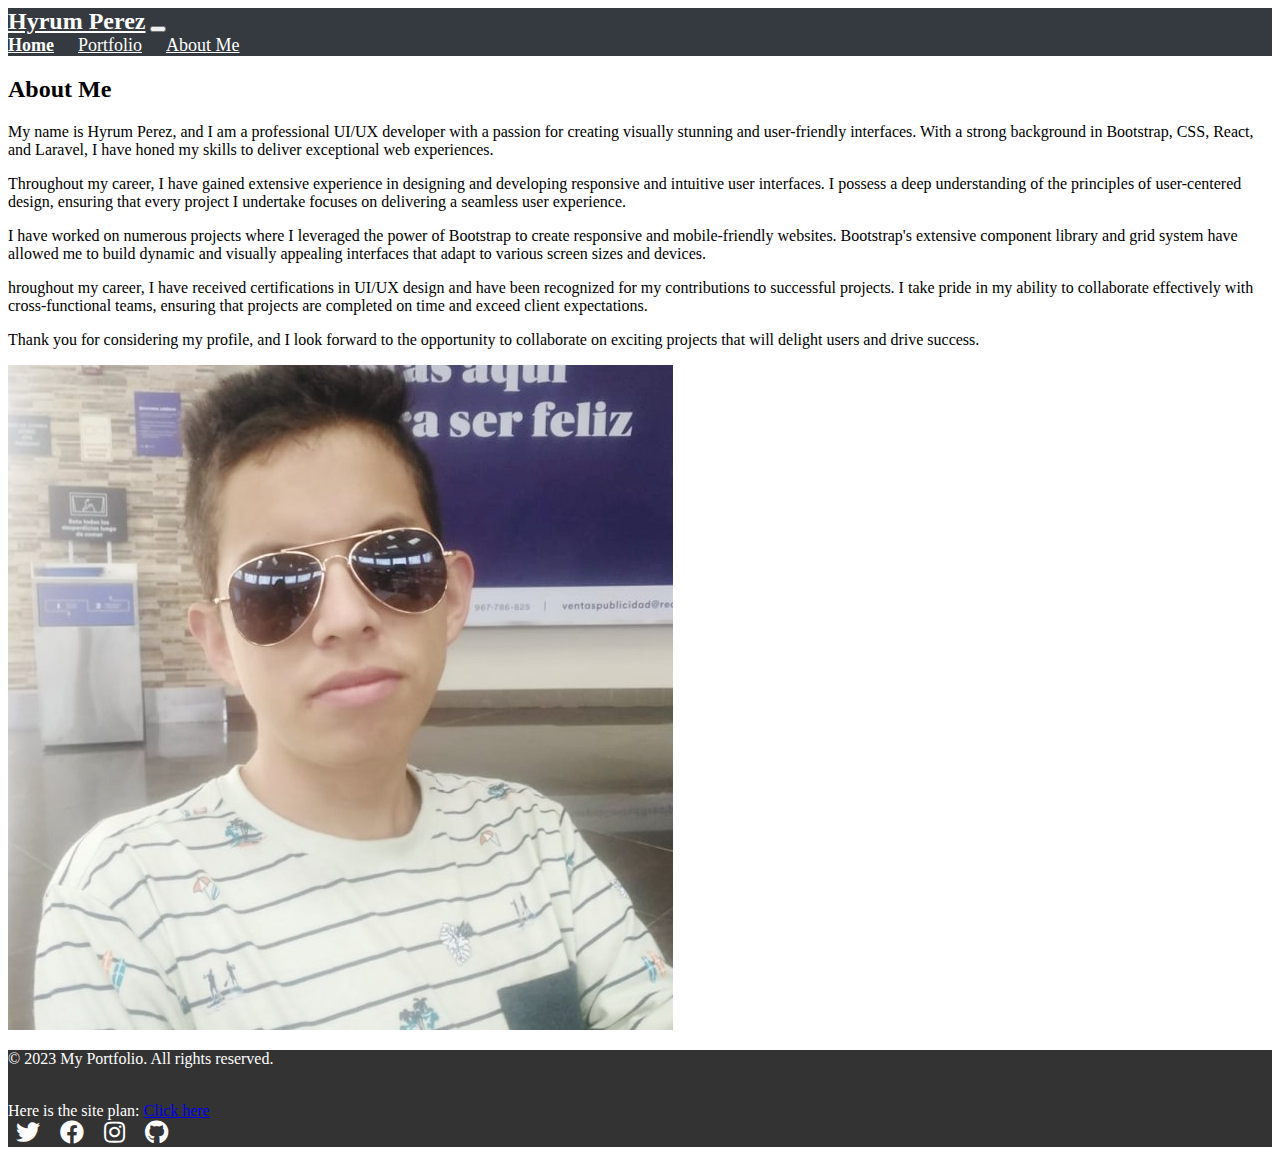
<file: about-me.html>
<!DOCTYPE html>
<html lang="en">

<head>
  <meta charset="UTF-8">
  <meta name="viewport" content="width=device-width, initial-scale=1.0">
  <link href="https://cdn.jsdelivr.net/npm/bootstrap@5.3.0/dist/css/bootstrap.min.css" rel="stylesheet" integrity="sha384-9ndCyUaIbzAi2FUVXJi0CjmCapSmO7SnpJef0486qhLnuZ2cdeRhO02iuK6FUUVM" crossorigin="anonymous">
  <link rel="stylesheet" href="styles.css">
  <link rel="stylesheet" href="https://cdnjs.cloudflare.com/ajax/libs/font-awesome/5.15.4/css/all.min.css">
  <title>Hyrum Perez - Portfolio</title>
</head>

<body>
  <!-- Navigation -->
  <nav class="navbar navbar-expand-lg">
  <div class="container-fluid">
    <a class="navbar-brand" href="index.html">Hyrum Perez</a>
    <button class="navbar-toggler" type="button" data-bs-toggle="collapse" data-bs-target="#navbarNavAltMarkup" aria-controls="navbarNavAltMarkup" aria-expanded="false" aria-label="Toggle navigation">
      <span class="navbar-toggler-icon"></span>
    </button>
    <div class="collapse navbar-collapse" id="navbarNavAltMarkup">
      <div class="navbar-nav">
        <a class="nav-link active" aria-current="page" href="index.html">Home</a>
        <a class="nav-link" href="portfolio.html">Portfolio</a>
        <a class="nav-link" href="about-me.html">About Me</a>
      </div>
    </div>
  </div>
</nav>

    <section id="about-me" class="py-5">
    <div class="container">
      <div class="row">
        <div class="col-lg-6">
          <h2 class="mb-4">About Me</h2>
          <p>My name is Hyrum Perez, and I am a professional UI/UX developer with a passion for creating visually stunning and user-friendly interfaces. With a strong background in Bootstrap, CSS, React, and Laravel, I have honed my skills to deliver exceptional web experiences.</p>

<p>Throughout my career, I have gained extensive experience in designing and developing responsive and intuitive user interfaces. I possess a deep understanding of the principles of user-centered design, ensuring that every project I undertake focuses on delivering a seamless user experience.</p>

<p>I have worked on numerous projects where I leveraged the power of Bootstrap to create responsive and mobile-friendly websites. Bootstrap's extensive component library and grid system have allowed me to build dynamic and visually appealing interfaces that adapt to various screen sizes and devices.</p>


<p>hroughout my career, I have received certifications in UI/UX design and have been recognized for my contributions to successful projects. I take pride in my ability to collaborate effectively with cross-functional teams, ensuring that projects are completed on time and exceed client expectations.</p>

<p>Thank you for considering my profile, and I look forward to the opportunity to collaborate on exciting projects that will delight users and drive success.</p>
        </div>
        <div class="col-lg-6">
          <img src="assets/profile-picture.jpg" alt="Profile Picture" class="img-fluid rounded-circle">
        </div>
      </div>
    </div>
  </section>

  <footer class="bg-dark text-light text-center py-3">
    <div class="container">
      <p>&copy; 2023 My Portfolio. All rights reserved.</p><br><p>Here is the site plan: <a href="https://hyrumpro.github.io/byu-repository-project/">Click here</a></p>
      <div class="social-icons">
        <a href="#"><i class="fab fa-twitter"></i></a>
        <a href="#"><i class="fab fa-facebook"></i></a>
        <a href="#"><i class="fab fa-instagram"></i></a>
        <a href="#"><i class="fab fa-github"></i></a>
      </div>
    </div>
  </footer>



  <!-- Pop-up content -->
<div id="popup" class="popup">
  <div class="popup-content">
    <span class="close">&times;</span>
    <h2>Wireframe of this page</h2>
    <img src="assets/about-me-wire.png" alt="Pop-up Image">
    <p>See The complete WireFrame!.</p>
    <a href="https://www.canva.com/design/DAFmvkcXUKo/KirtG4ogWhWv3PDVDXTi1Q/view?utm_content=DAFmvkcXUKo&utm_campaign=designshare&utm_medium=link&utm_source=publishsharelink" class="btn btn-primary">See Now!</a>
  </div>
</div>


  <script>
    window.onload = function() {
  setTimeout(function() {
    document.getElementById('popup').style.display = 'block';
  }, 5000);
};

document.getElementsByClassName('close')[0].onclick = function() {
  document.getElementById('popup').style.display = 'none';
};
  </script>





  <script src="https://code.jquery.com/jquery-3.5.1.slim.min.js"></script>
  <script src="https://cdn.jsdelivr.net/npm/bootstrap@5.3.0/dist/js/bootstrap.bundle.min.js" integrity="sha384-geWF76RCwLtnZ8qwWowPQNguL3RmwHVBC9FhGdlKrxdiJJigb/j/68SIy3Te4Bkz" crossorigin="anonymous"></script>  
</body>

</html>
</file>
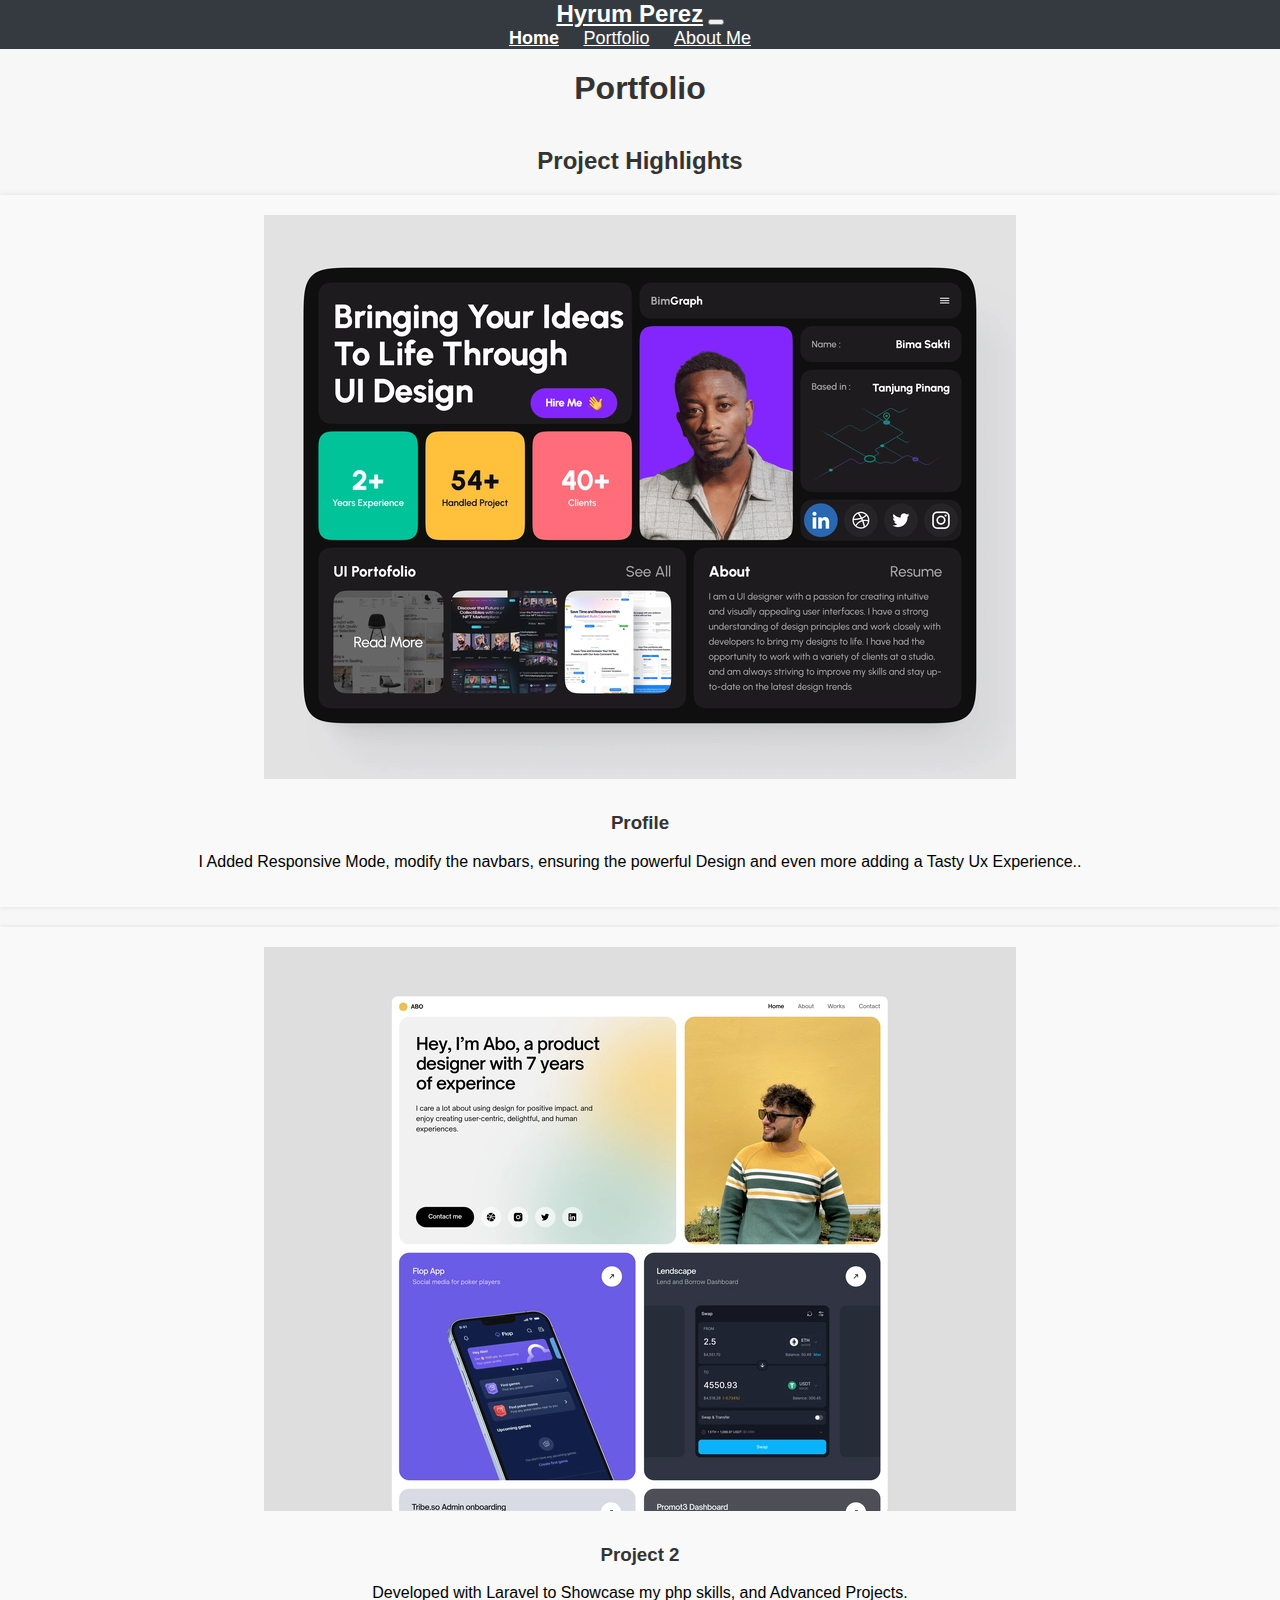
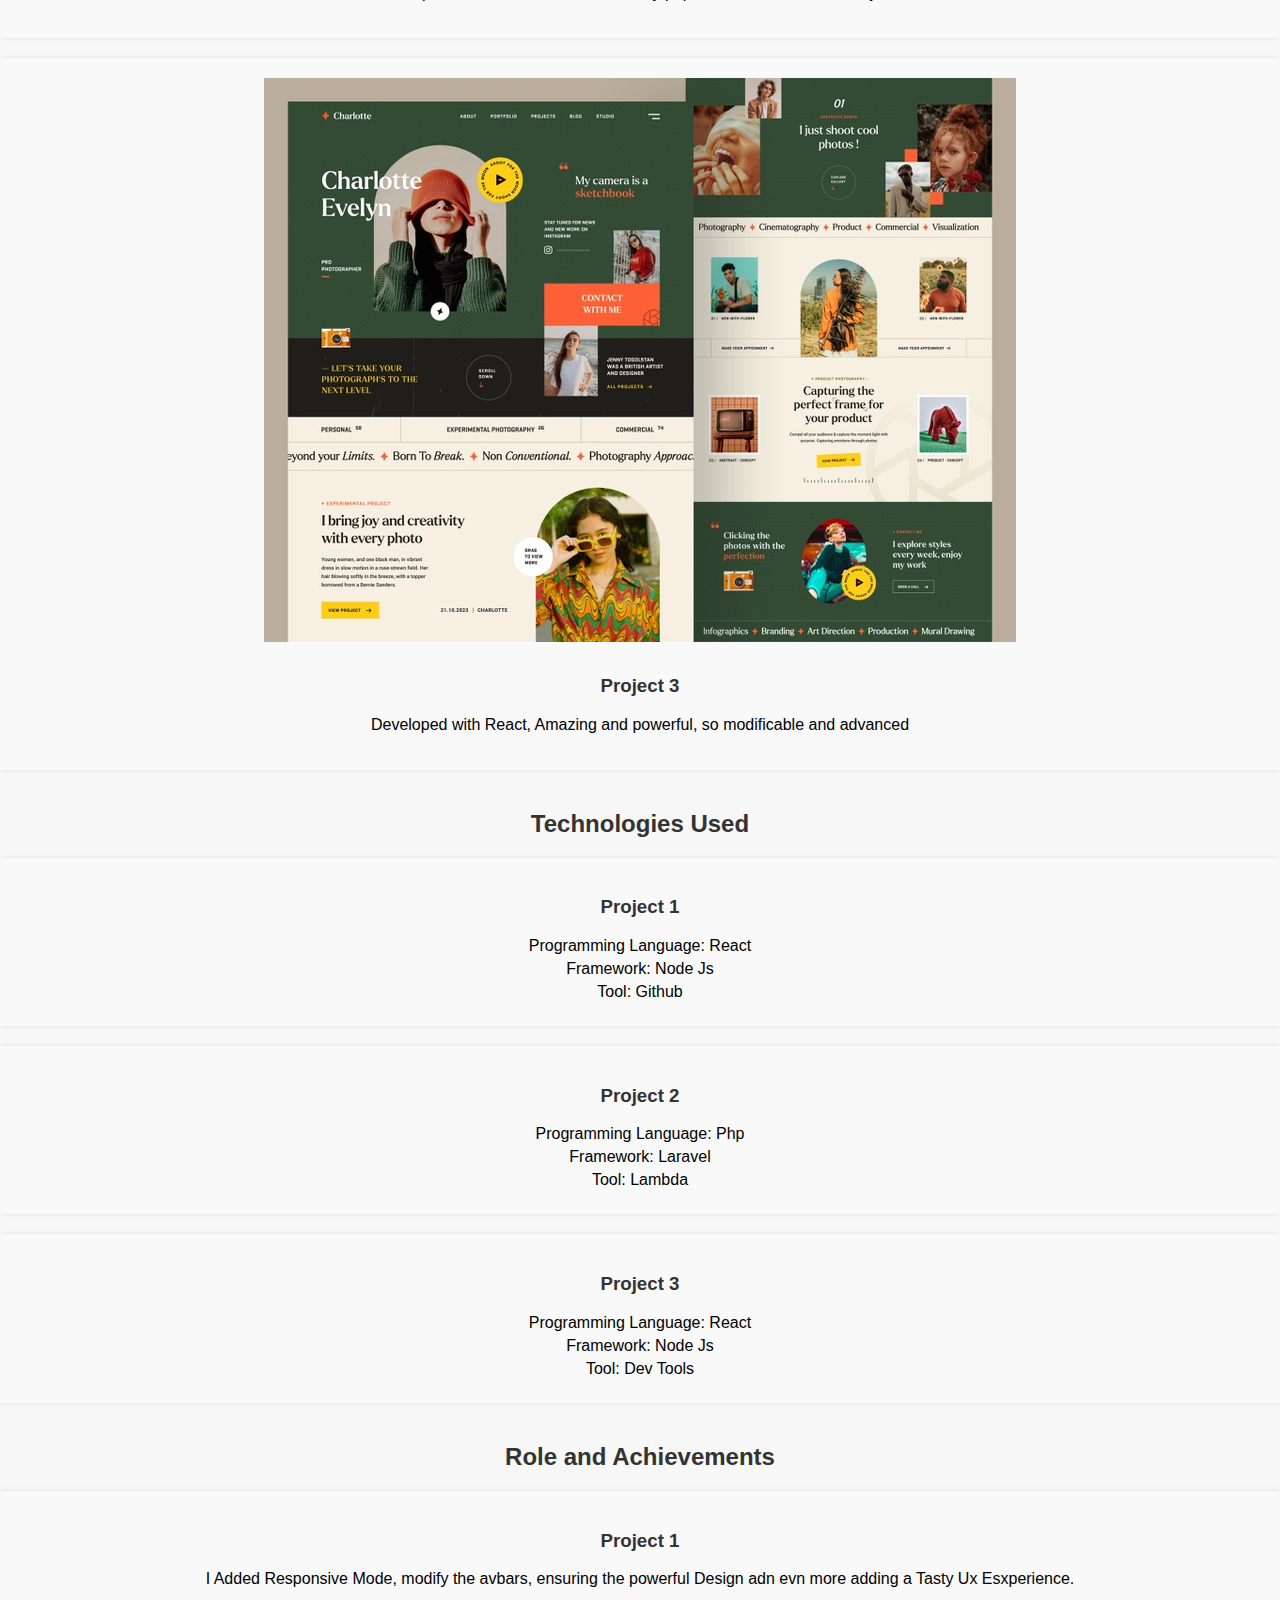
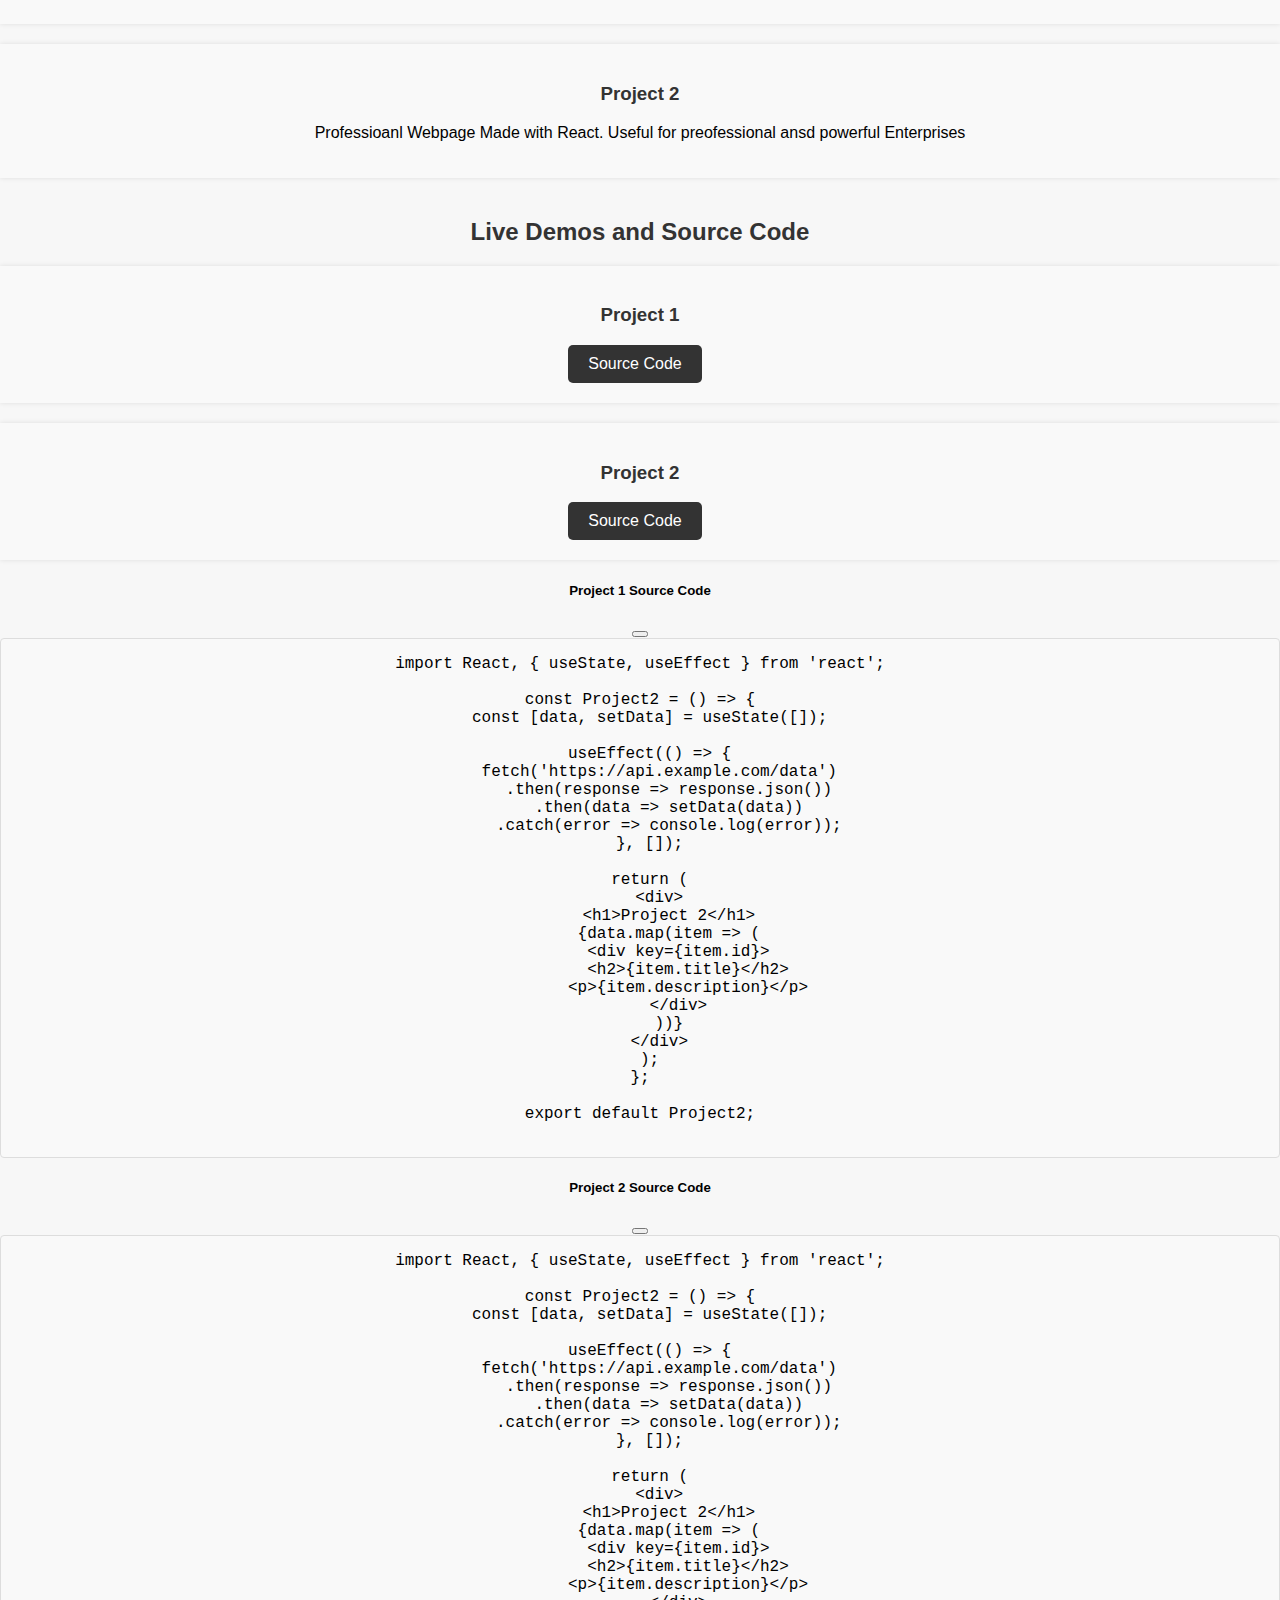
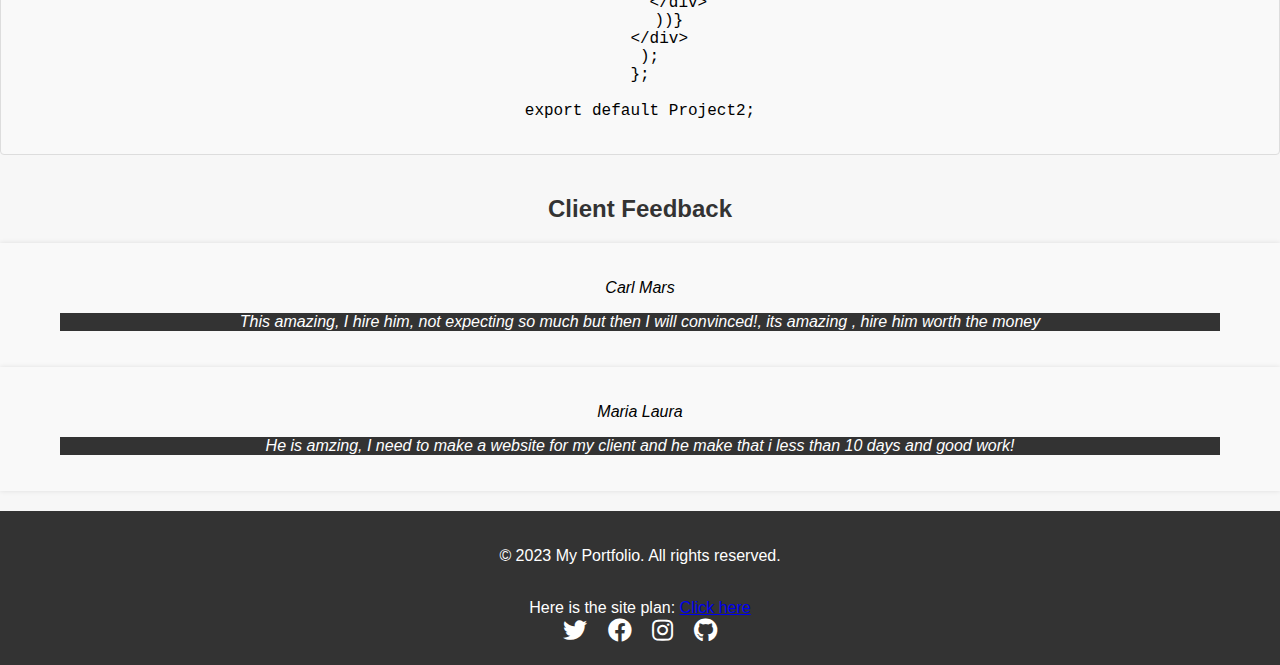
<file: portfolio.html>
<!DOCTYPE html>
<html lang="en">

<head>
  <meta charset="UTF-8">
  <meta name="viewport" content="width=device-width, initial-scale=1.0">
  <link href="https://cdn.jsdelivr.net/npm/bootstrap@5.3.0/dist/css/bootstrap.min.css" rel="stylesheet" integrity="sha384-9ndCyUaIbzAi2FUVXJi0CjmCapSmO7SnpJef0486qhLnuZ2cdeRhO02iuK6FUUVM" crossorigin="anonymous">
  <link rel="stylesheet" href="https://cdnjs.cloudflare.com/ajax/libs/font-awesome/5.15.4/css/all.min.css">
  <link rel="stylesheet" href="styles2.css">

  <!-- Swiper CSS -->

  <title>Hyrum Perez - Portfolio</title>
</head>

<body>
  <!-- Navigation -->
  <nav class="navbar navbar-expand-lg">
  <div class="container-fluid">
    <a class="navbar-brand" href="index.html">Hyrum Perez</a>
    <button class="navbar-toggler" type="button" data-bs-toggle="collapse" data-bs-target="#navbarNavAltMarkup" aria-controls="navbarNavAltMarkup" aria-expanded="false" aria-label="Toggle navigation">
      <span class="navbar-toggler-icon"></span>
    </button>
    <div class="collapse navbar-collapse" id="navbarNavAltMarkup">
      <div class="navbar-nav">
        <a class="nav-link active" aria-current="page" href="index.html">Home</a>
        <a class="nav-link" href="portfolio.html">Portfolio</a>
        <a class="nav-link" href="about-me.html">About Me</a>
      </div>
    </div>
  </div>
</nav>

   <h1>Portfolio</h1>

  <section id="highlights">
    <h2>Project Highlights</h2>
    <div class="project-card">
      <img src="assets/portfolio-q.webp" alt="Project 1">
      <h3>Profile</h3>
      <p>I Added Responsive Mode, modify the navbars, ensuring the powerful Design and even more adding a Tasty Ux Experience..</p>
    </div>
    <div class="project-card">
      <img src="assets/portfolio2.webp" alt="Project 2">
      <h3>Project 2</h3>
      <p>Developed with Laravel to Showcase my php skills, and Advanced Projects.</p>
    </div>
    <div class="project-card">
      <img src="assets/portfolio3.webp" alt="Project 3">
      <h3>Project 3</h3>
      <p>Developed with React, Amazing and powerful, so modificable and advanced</p>
    </div>  </section>

  <section id="technologies">
    <h2>Technologies Used</h2>
    <div class="project-card">
      <h3>Project 1</h3>
      <ul>
        <li>Programming Language: React</li>
        <li>Framework: Node Js</li>
        <li>Tool: Github</li>
      </ul>
    </div>
    <div class="project-card">
      <h3>Project 2</h3>
      <ul>
        <li>Programming Language: Php</li>
        <li>Framework: Laravel</li>
        <li>Tool: Lambda</li>
      </ul>
    </div>
    <div class="project-card">
      <h3>Project 3</h3>
      <ul>
        <li>Programming Language: React</li>
        <li>Framework: Node Js</li>
        <li>Tool: Dev Tools</li>
      </ul>
    </div>
  </section>

  <section id="role-achievements">
    <h2>Role and Achievements</h2>
    <div class="project-card">
      <h3>Project 1</h3>
      <p>I Added Responsive Mode, modify the avbars, ensuring the powerful Design adn evn more adding a Tasty Ux Esxperience.</p>
    </div>
    <div class="project-card">
      <h3>Project 2</h3>
      <p>Professioanl Webpage Made with React. Useful for preofessional ansd powerful Enterprises</p>
    </div>
    <!-- Add more project cards as needed -->
  </section>

  <section id="demos-source-code">
  <h2>Live Demos and Source Code</h2>
  <div class="project-card">
    <h3>Project 1</h3>
    <a href="#" data-bs-toggle="modal" data-bs-target="#project1-modal">Source Code</a>
  </div>
  <div class="project-card">
    <h3>Project 2</h3>
    <a href="#" data-bs-toggle="modal" data-bs-target="#project2-modal">Source Code</a>
  </div>
</section>

<!-- Project 1 Modal -->
<div class="modal fade" id="project1-modal" tabindex="-1" aria-labelledby="project1-modal-label" aria-hidden="true">
  <div class="modal-dialog modal-xl">
    <div class="modal-content">
      <div class="modal-header">
        <h5 class="modal-title" id="project1-modal-label">Project 1 Source Code</h5>
        <button type="button" class="btn-close" data-bs-dismiss="modal" aria-label="Close"></button>
      </div>
      <div class="modal-body">
        <pre><code class="language-markup">import React, { useState, useEffect } from 'react';

const Project2 = () => {
  const [data, setData] = useState([]);

  useEffect(() => {
    fetch('https://api.example.com/data')
      .then(response => response.json())
      .then(data => setData(data))
      .catch(error => console.log(error));
  }, []);

  return (
    &lt;div&gt;
      &lt;h1&gt;Project 2&lt;/h1&gt;
      {data.map(item => (
        &lt;div key={item.id}&gt;
          &lt;h2&gt;{item.title}&lt;/h2&gt;
          &lt;p&gt;{item.description}&lt;/p&gt;
        &lt;/div&gt;
      ))}
    &lt;/div&gt;
  );
};

export default Project2;

</code></pre>
      </div>
    </div>
  </div>
</div>

<!-- Project 2 Modal -->
<div class="modal fade" id="project2-modal" tabindex="-1" aria-labelledby="project2-modal-label" aria-hidden="true">
  <div class="modal-dialog modal-xl">
    <div class="modal-content">
      <div class="modal-header">
        <h5 class="modal-title" id="project2-modal-label">Project 2 Source Code</h5>
        <button type="button" class="btn-close" data-bs-dismiss="modal" aria-label="Close"></button>
      </div>
      <div class="modal-body">
        <pre><code class="language-markup">import React, { useState, useEffect } from 'react';

const Project2 = () => {
  const [data, setData] = useState([]);

  useEffect(() => {
    fetch('https://api.example.com/data')
      .then(response => response.json())
      .then(data => setData(data))
      .catch(error => console.log(error));
  }, []);

  return (
    &lt;div&gt;
      &lt;h1&gt;Project 2&lt;/h1&gt;
      {data.map(item => (
        &lt;div key={item.id}&gt;
          &lt;h2&gt;{item.title}&lt;/h2&gt;
          &lt;p&gt;{item.description}&lt;/p&gt;
        &lt;/div&gt;
      ))}
    &lt;/div&gt;
  );
};

export default Project2;

</code></pre>
      </div>
    </div>
  </div>
</div>


<section id="client-feedback">
  <h2>Client Feedback</h2>
  <div class="swiper-container">
    <div class="swiper-wrapper">
      <div class="swiper-slide">
        <div class="testimonial">
          <blockquote>
            <p>Carl Mars</p>
            <footer>This amazing, I hire him, not expecting so much but then I will convinced!, its amazing , hire him worth the money</footer>
          </blockquote>
        </div>
      </div>
      <div class="swiper-slide">
        <div class="testimonial">
          <blockquote>
            <p>Maria Laura</p>
            <footer>He is amzing, I need to make a website for my client and he make that i less than 10 days and good work!</footer>
          </blockquote>
        </div>
      </div>
      <!-- Add more testimonial slides as needed -->
    </div>
    <div class="swiper-pagination"></div>
  </div>
</section>

<footer class="bg-dark text-light text-center py-3">
    <div class="container">
      <p>&copy; 2023 My Portfolio. All rights reserved.</p><br><p>Here is the site plan: <a href="https://hyrumpro.github.io/byu-repository-project/">Click here</a></p>
      <div class="social-icons">
        <a href="#"><i class="fab fa-twitter"></i></a>
        <a href="#"><i class="fab fa-facebook"></i></a>
        <a href="#"><i class="fab fa-instagram"></i></a>
        <a href="#"><i class="fab fa-github"></i></a>
      </div>
    </div>
  </footer>

  <!-- Pop-up content -->
<div id="popup" class="popup">
  <div class="popup-content">
    <span class="close">&times;</span>
    <h2>Wireframe of this page</h2>
    <img src="assets/portfolio-wire.png" alt="Pop-up Image">
    <p>See The complete WireFrame!.</p>
    <a href="https://www.canva.com/design/DAFmvrzGk8c/XeauOZrvOABxKupCkyyZ6A/view?utm_content=DAFmvrzGk8c&utm_campaign=designshare&utm_medium=link&utm_source=publishsharelink" class="btn btn-primary">See Now!</a>
  </div>
</div>



  <script src="https://code.jquery.com/jquery-3.5.1.slim.min.js"></script>
  <!-- Swiper JS -->
<script src="https://unpkg.com/swiper@9.4.1/swiper-bundle.min.js"></script>

<script>

var swiper = new Swiper('.swiper-container', {
  slidesPerView: 1,
  spaceBetween: 20,
  navigation: {
    nextEl: '.swiper-button-next',
    prevEl: '.swiper-button-prev',
  },
  pagination: {
    el: '.swiper-pagination',
    clickable: true,
  },
});

window.onload = function() {
  setTimeout(function() {
    document.getElementById('popup').style.display = 'block';
  }, 5000);
};

document.getElementsByClassName('close')[0].onclick = function() {
  document.getElementById('popup').style.display = 'none';
};



</script>

  <script src="https://cdn.jsdelivr.net/npm/bootstrap@5.3.0/dist/js/bootstrap.bundle.min.js" integrity="sha384-geWF76RCwLtnZ8qwWowPQNguL3RmwHVBC9FhGdlKrxdiJJigb/j/68SIy3Te4Bkz" crossorigin="anonymous"></script>
</body>

</html>
</file>
<file: styles.css>
html {
  padding: 0px;
}


  .navbar {
    background-color: #343a40;
  }

  .navbar-brand {
    color: #fff;
    font-size: 24px;
    font-weight: bold;
  }

  .navbar-nav .nav-link {
    color: #fff;
    font-size: 18px;
    margin-right: 20px;
  }

  .nav-link.active {
    font-weight: bold;
    color: white !important;
  }




 .hero {
  padding-top: 100px;
  height: 500px;
  background-color: #f8f9fa;
 }


 .value-proposition {
  padding: 80px 0;
 }

 #carouselExampleCaptions {
  height: 600px;

 }

 .display-4 {
    color: #343a40;
    font-size: 48px;
    font-weight: bold;
 }

 .lead {
    color: #343a40;
    font-size: 24px;
    margin-bottom: 20px;
  }

  .typed-text {
    font-weight: bold;
    color: #007bff;
  }

  .cursor {
    display: inline-block;
    width: 8px;
    height: 32px;
    background-color: #007bff;
    margin-left: 5px;
    animation: blink 1s infinite;
  }


.value-proposition {
    background-color: #fff;
    padding: 80px 0;
  }

  .carousel-item img {
    height: 300px;
    object-fit: cover;
  }

  .carousel-caption {
    background-color: rgba(0, 0, 0, 0.7);
    padding: 20px;
    color: #fff;
    text-align: center;
  }

  .carousel-caption h5 {
    font-size: 24px;
    font-weight: bold;
  }

  .carousel-caption p {
    font-size: 18px;
  }

  /* Call-to-Action Section */
  .call-to-action {
    background-color: #f8f9fa;
    padding: 80px 0;
  }

  .section-title {
    color: #343a40;
    font-size: 36px;
    font-weight: bold;
    margin-bottom: 20px;
  }

  .section-description {
    color: #343a40;
    font-size: 20px;
    margin-bottom: 40px;
  }
.carousel-item img {
  height: 600px;
  object-fit: cover;
}

/* styles.css */


#fq {
 text-align: center;
 padding: 30px;
}

.accordion {
  height: 100%;
}


.accordion-button:hover {
  background-color: #e9e9e9;
}

.accordion-header {
  margin-bottom: 0;
}

.accordion-body {
  background-color: #f9f9f9;
  color: #333;
  padding: 1rem;
  border-top: 1px solid #ddd;
}

.accordion-body p {
  margin: 30px;
}



.call-to-action {
  background-color: #f8f9fa;
  padding: 80px 0;
}

.call-to-action .section-title {
  margin-bottom: 30px;
}


/* Pop-up styles */
.popup {
  display: none;
  position: fixed;
  z-index: 9999;
  left: 0;
  top: 0;
  width: 100%;
  height: 100%;
  overflow: auto;
  background-color: rgba(0, 0, 0, 0.5);
}

.popup-content {
  background-color: #fff;
  max-width: 600px;
  margin: 20px auto;
  padding: 20px;
  text-align: center;
}

.popup-content h2 {
  font-size: 24px;
}

.popup-content img {
  max-width: 100%;
  height: auto;
  margin-bottom: 20px;
}

.popup-content p {
  margin-bottom: 20px;
}

.close {
  color: #aaa;
  float: right;
  font-size: 28px;
  font-weight: bold;
  cursor: pointer;
}

.close:hover,
.close:focus {
  color: #000;
  text-decoration: none;
  cursor: pointer;
}


footer {
  background-color: #333;
  color: #fff;
}

footer p {
  margin-bottom: 0;
}

.social-icons a {
  color: #fff;
  font-size: 1.5rem;
  margin: 0 0.5rem;
  transition: color 0.3s ease;
}

.social-icons a:hover {
  color: #ccc;
}
</file>
<file: styles2.css>
/* General styles */
body {
  font-family: Arial, sans-serif;
  margin: 0;
  padding: 0;
  text-align: center;
  background-color: #f7f7f7;
}

.container {
  max-width: 1200px;
  margin: 0 auto;
  padding: 20px;
}

h1, h2, h3 {
  color: #333;
}

img {
  max-width: 100%;
  height: auto;
}

/* Header */
  .navbar {
    background-color: #343a40;
  }

  .navbar-brand {
    color: #fff;
    font-size: 24px;
    font-weight: bold;
  }

  .navbar-nav .nav-link {
    color: #fff;
    font-size: 18px;
    margin-right: 20px;
  }

  .nav-link.active {
    font-weight: bold;
    color: white !important;
  }

/* Project Highlights */
#highlights {
  margin-top: 40px;
}

.project-card {
  background-color: #f9f9f9;
  padding: 20px;
  margin-bottom: 20px;
  box-shadow: 0 0 5px rgba(0, 0, 0, 0.1);
  transition: transform 0.3s ease;
}

.project-card:hover {
  transform: translateY(-5px);
}

.project-card img {
  margin-bottom: 10px;
}



#technologies {
  margin-top: 40px;
}

#technologies .project-card {
  background-color: #f9f9f9;
  padding: 20px;
  margin-bottom: 20px;
  box-shadow: 0 0 5px rgba(0, 0, 0, 0.1);
}

#technologies ul {
  list-style: none;
  padding: 0;
  margin: 0;
}

#technologies ul li {
  margin-bottom: 5px;
}

/* Role and Achievements */
#role-achievements {
  margin-top: 40px;
}

#role-achievements .project-card {
  background-color: #f9f9f9;
  padding: 20px;
  margin-bottom: 20px;
  box-shadow: 0 0 5px rgba(0, 0, 0, 0.1);
}

/* Live Demos and Source Code */
#demos-source-code {
  margin-top: 40px;
}

#demos-source-code .project-card {
  background-color: #f9f9f9;
  padding: 20px;
  margin-bottom: 20px;
  box-shadow: 0 0 5px rgba(0, 0, 0, 0.1);
}

#demos-source-code .project-card a {
  display: inline-block;
  margin-right: 10px;
  padding: 10px 20px;
  background-color: #333;
  color: #fff;
  text-decoration: none;
  border-radius: 5px;
  transition: background-color 0.3s ease;
}

#demos-source-code .project-card a:hover {
  background-color: #555;
}



/* CSS */

.modal-body pre {
  margin: 0;
  padding: 1rem;
  background-color: #f9f9f9;
  border: 1px solid #ddd;
  border-radius: 4px;
  overflow-x: auto;
}

.modal-body code {
  font-family: 'Courier New', Courier, monospace;
}

.modal-body .token.comment,
.modal-body .token.prolog,
.modal-body .token.doctype,
.modal-body .token.cdata {
  color: slategray;
}

.modal-body .token.punctuation {
  color: #999;
}

.modal-body .token.property,
.modal-body .token.tag,
.modal-body .token.boolean,
.modal-body .token.number,
.modal-body .token.constant,
.modal-body .token.symbol,
.modal-body .token.deleted {
  color: #905;
}

.modal-body .token.selector,
.modal-body .token.attr-name,
.modal-body .token.string,
.modal-body .token.char,
.modal-body .token.builtin,
.modal-body .token.inserted {
  color: #690;
}

.modal-body .token.operator,
.modal-body .token.entity,
.modal-body .token.url,
.modal-body .language-css .token.string,
.modal-body .style .token.string {
  color: #9a6e3a;
  background: hsla(0, 0%, 100%, .5);
}

.modal-body .token.atrule,
.modal-body .token.attr-value,
.modal-body .token.keyword {
  color: #07a;
}

.modal-body .token.function,
.modal-body .token.class-name {
  color: #dd4a68;
}

.modal-body .token.regex,
.modal-body .token.important,
.modal-body .token.variable {
  color: #e90;
}

.modal-body .token.important,
.modal-body .token.bold {
  font-weight: bold;
}



/* Client Feedback */
#client-feedback {
  margin-top: 40px;
}

.swiper-container {
  margin-bottom: 20px;
}

.testimonial {
  background-color: #f9f9f9;
  padding: 20px;
  box-shadow: 0 0 5px rgba(0, 0, 0, 0.1);
}

.testimonial blockquote {
  font-style: italic;
}

.testimonial footer {
  margin-top: 10px;
}

.swiper-pagination {
  margin-top: 10px;
}

/* Pop-up styles */
.popup {
  display: none;
  position: fixed;
  z-index: 9999;
  left: 0;
  top: 0;
  width: 100%;
  height: 100%;
  overflow: auto;
  background-color: rgba(0, 0, 0, 0.5);
}

.popup-content {
  background-color: #fff;
  max-width: 600px;
  margin: 20px auto;
  padding: 20px;
  text-align: center;
}

.popup-content h2 {
  font-size: 24px;
}

.popup-content img {
  max-width: 100%;
  height: auto;
  margin-bottom: 20px;
}

.popup-content p {
  margin-bottom: 20px;
}

.close {
  color: #aaa;
  float: right;
  font-size: 28px;
  font-weight: bold;
  cursor: pointer;
}

.close:hover,
.close:focus {
  color: #000;
  text-decoration: none;
  cursor: pointer;
}



/*Footer Styles*/
footer {
  background-color: #333;
  color: #fff;
}

footer p {
  margin-bottom: 0;
}

.social-icons a {
  color: #fff;
  font-size: 1.5rem;
  margin: 0 0.5rem;
  transition: color 0.3s ease;
}

.social-icons a:hover {
  color: #ccc;
}



/* Media Queries */
@media (max-width: 768px) {
  .container {
    padding: 10px;
  }
}
</file>
